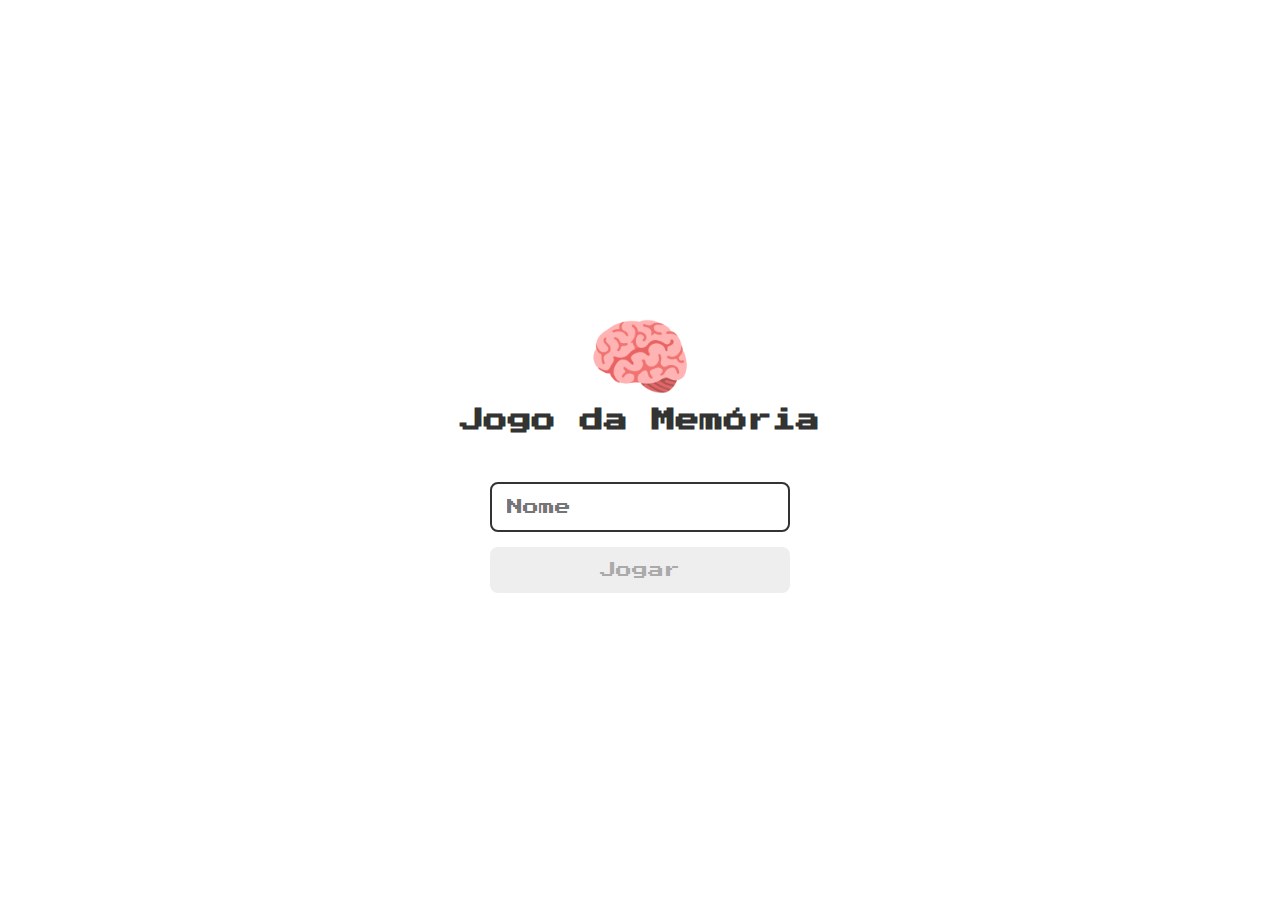
<file: index.html>
<!DOCTYPE html>
<html lang="en">
<head>
    <meta charset="UTF-8">
    <meta name="viewport" content="width=device-width, initial-scale=1.0">

<link rel="stylesheet" href="./css/reset.css">
<link rel="stylesheet" href="./css/login.css">

<script defer src="./js/login.js"></script>

    <title>Memory Game | Login</title>
</head>
<body>
    
<form class="login-form">
    
<div class="login_header">
    <img src="./image/brain.png" alt="brain icon">
    <h1>Jogo da Memória</h1>
</div>

<input type="text" placeholder="Nome" class="login_input">
<button type="submit" class="login_button" disabled>Jogar</button>

</form>


</body>
</html>
</file>
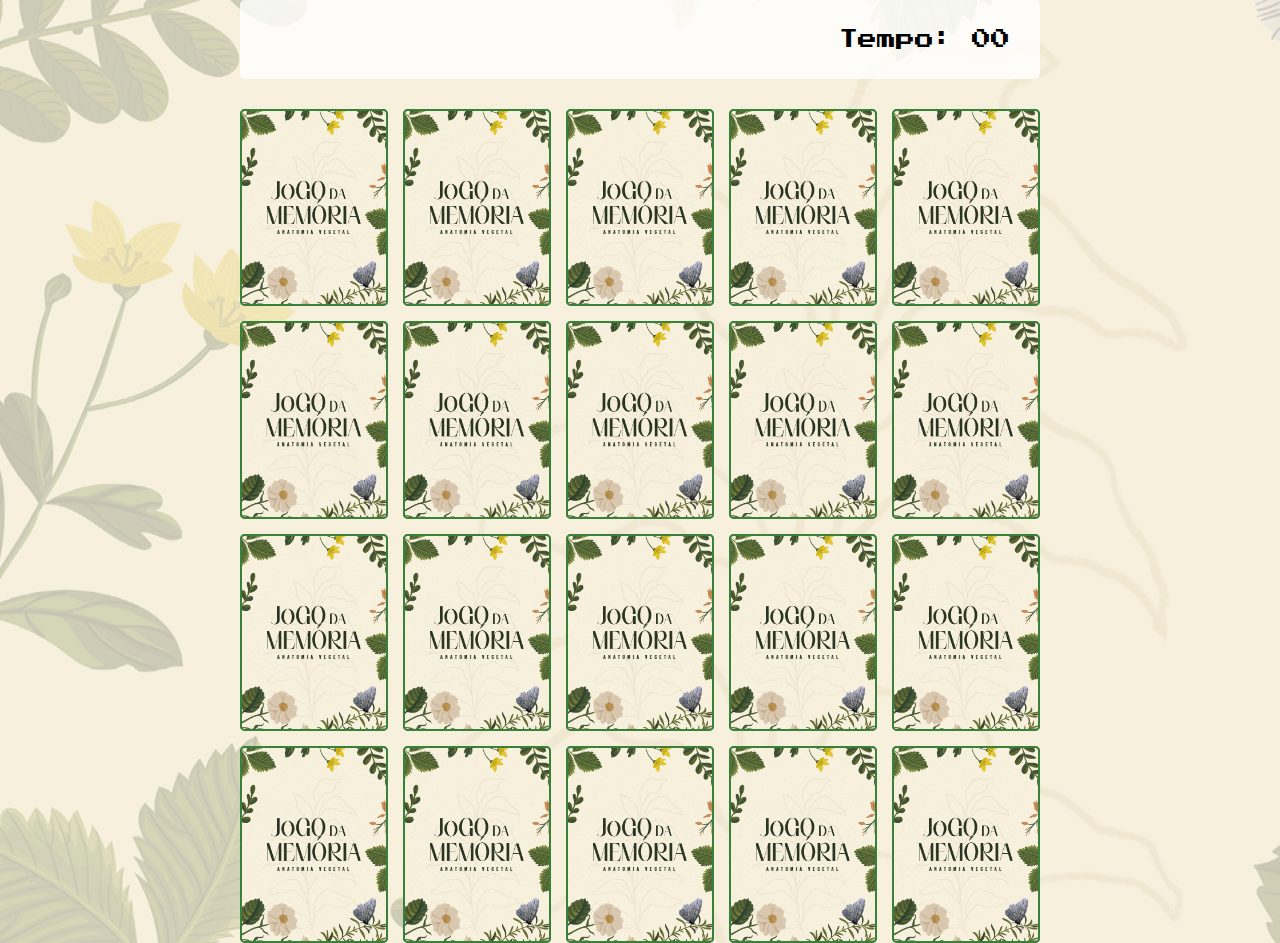
<file: pages/game.html>
<!DOCTYPE html>
<html lang="en">
<head>
    <meta charset="UTF-8">
    <meta name="viewport" content="width=device-width, initial-scale=1.0">

    <link rel="stylesheet" href="../css/reset.css">
    <link rel="stylesheet" href="../css/game.css">

    <script defer src="../js/game.js"></script>

    <title>Memory Game</title>
</head>
<body>
  
<main>
    <header>
        <span class="player"></span>
        <span>Tempo: <span class="timer">00</span></span>
    </header>
    
    <div class="grid"></div>
</main>

</body>
</html>
</file>
<file: css/login.css>
.login-form {
    align-items: center;
    display: flex;
    flex-direction: column;
    height: 100vh;
    justify-content: center;
}

.login_header {
    align-items: center;
    display: flex;
    flex-direction: column;
    justify-content: center;
    margin-bottom: 50px;
}

.login_header img {
    width: 100px;
}

.login_header h1 {
    color: #333;
    font-size: 1.5em;
}

.login_input {
    border: 2px solid #333;
    border-radius: 8px;
    color: #333;
    font-size: 1em;
    margin-bottom: 15px;
    max-width: 300px;
    outline: none;
    padding: 15px;
    width: 100%;
}

.login_button {
    background-color: #ee665c;
    border-radius: 8px;
    color: #fff;
    cursor: pointer;
    font-size: 1em;
    max-width: 300px;
    padding: 15px;
    width: 100%;
}

.login_button:disabled {
    background-color: #eee;
    color: #aaa;
    cursor: auto;
}
</file>
<file: css/game.css>
main {
    display: flex;
    flex-direction: column;
    width: 100%;
    background-image: url('../image/BG.png');
    background-size: cover;
    min-height: 100vh;
    align-items: center;
    justify-content: center;
    padding: 20px 20px 50 px;
}

header {
    display: flex;
    align-items: center;
    justify-content: space-between;
    background-color: rgba(255, 255, 255, 0.8);
    font-size: 1.2em;
    width: 100%;
    max-width: 800px;
    padding: 30px;
    margin: 0 0 30px;
    border-radius: 5px;
}

.grid {
    display: grid;
    grid-template-columns: repeat(5, 1fr);
    gap: 15px;
    width: 100%;
    max-width: 800px;
    margin: 0 auto;

}

.card{
    aspect-ratio: 3/4;
    width: 100%;
    border-radius: 5px;
    position: relative;
    transition: all 400ms ease;
    transform-style: preserve-3d;
    background-color: #ccc;
    }

.face{
    width: 100%;
    height: 100%;
    position: absolute;
    background-size: cover;
    background-position: center;
    border: 2px solid #39813a;
    border-radius: 5px;
    transition: all 400ms ease;
}

.front{
    transform: rotateY(180deg);
}

.back{
    background-image: url('../image/VERSO.png');
    backface-visibility: hidden;
}

.reveal-card {
    transform: rotateY(180deg);  
}

.disabled-card {
    filter: saturate(0);
    opacity: 0,5;
}
</file>
